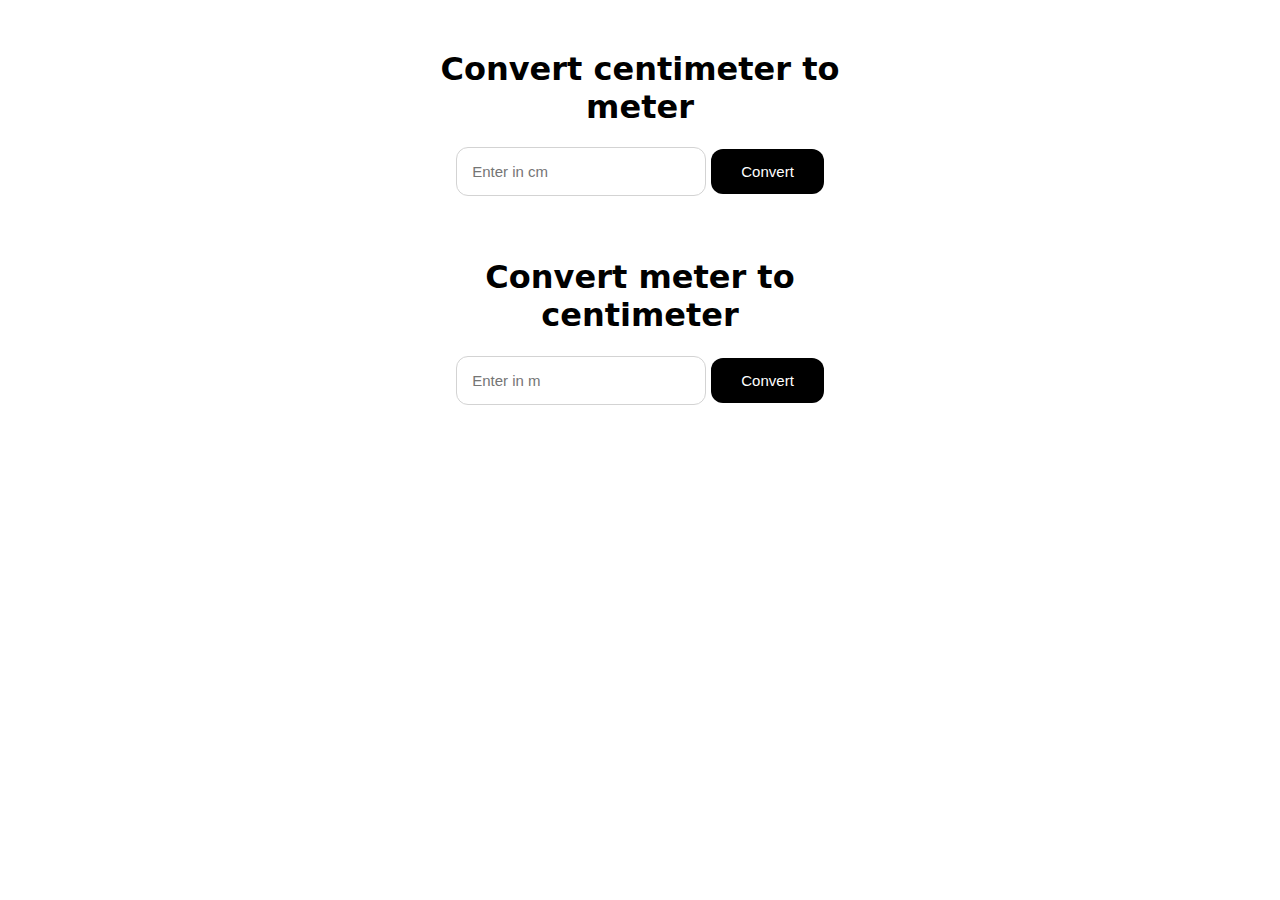
<file: cm to mt/index.html>
<!DOCTYPE html>
<html lang="en">
  <head>
    <meta charset="UTF-8" />
    <meta name="viewport" content="width=device-width, initial-scale=1.0" />
    <title>converter</title>
    <link rel="stylesheet" href="styles.css" />
  </head>
  <body>
    <div class="container">
      <h1 class="heading">Convert centimeter to meter</h1>
      <input
        id="Centi"
        type="text"
        placeholder="Enter in cm"
      />
      <button class="btn" id="convert" onclick="convert()">Convert</button>
      <h2 id="result"></h2>
    </div>


    <div class="container">
      <h1 class="heading">Convert meter to centimeter</h1>
      <input
        id="metre"
        type="text"
        placeholder="Enter in m"
      />
      <button class="btn" id="convert2" onclick="convert2()">Convert</button>
      <h2 id="result2"></h2>
    </div>
    <script src="script.js"></script>
  </body>
</html>
</file>
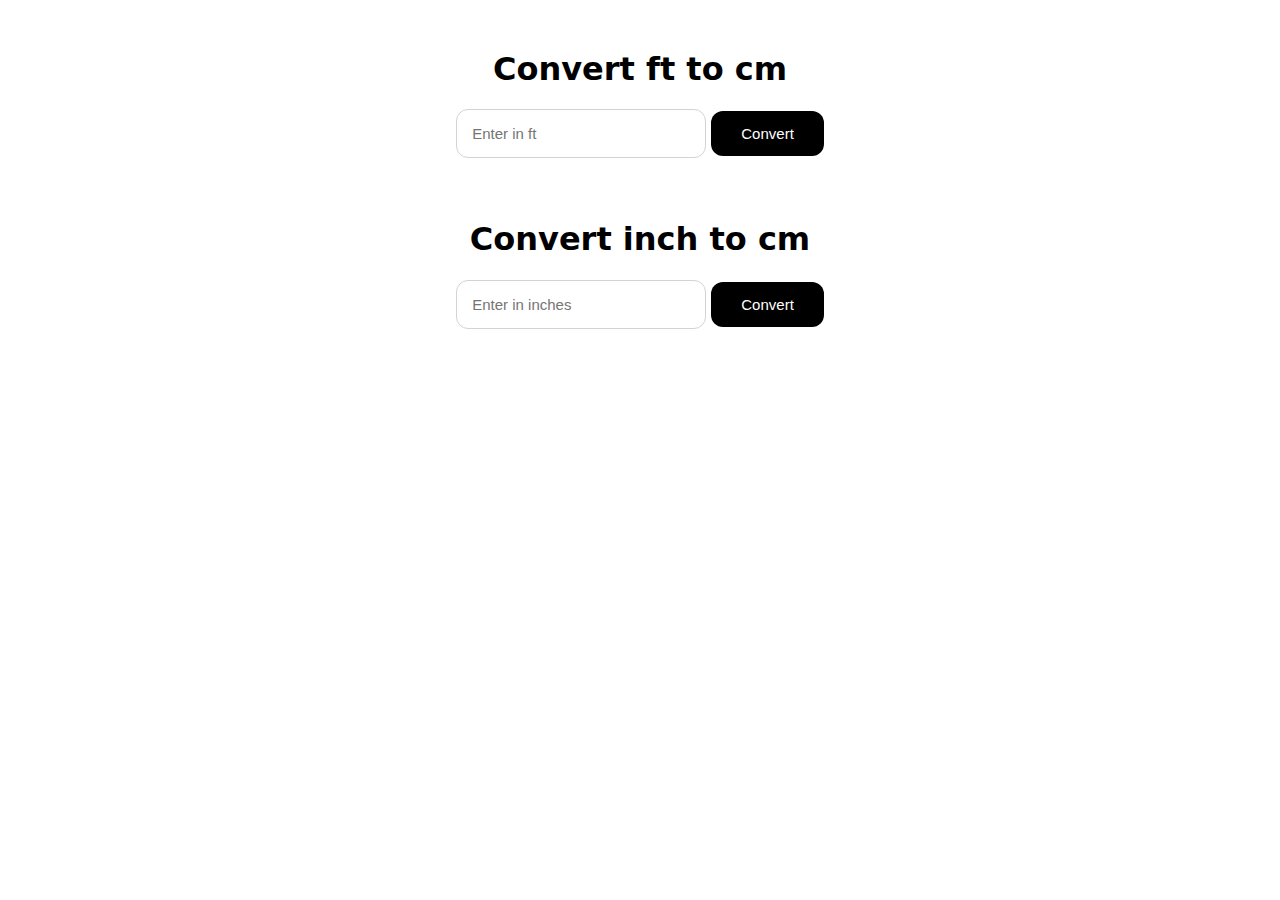
<file: ft to cm/index.html>
<!DOCTYPE html>
<html lang="en">
<head>
    <meta charset="UTF-8">
    <meta name="viewport" content="width=device-width, initial-scale=1.0">
    <title>ft To cm</title>
    <link rel="stylesheet" href="styles.css">
</head>
<body>
    <!--Ft to cm-->
    <div class="container">
        <h1 class="heading">Convert ft to cm</h1>
      <input
        id="ft"
        type="text"
        placeholder="Enter in ft"
      />
      <button class="btn" id="convert" onclick="convert()">Convert</button>
      <h2 id="result"></h2>
    </div>
      <!--inches to cm-->
    <div class="container">
        <h1 class="heading">Convert inch to cm</h1>
      <input
        id="inch"
        type="text"
        placeholder="Enter in inches"
      />
      <button class="btn" id="convert2" onclick="convert2()">Convert</button>
      <h2 id="result2"></h2>
    </div>
    <script src="script.js"></script>
</body>
</html>
</file>
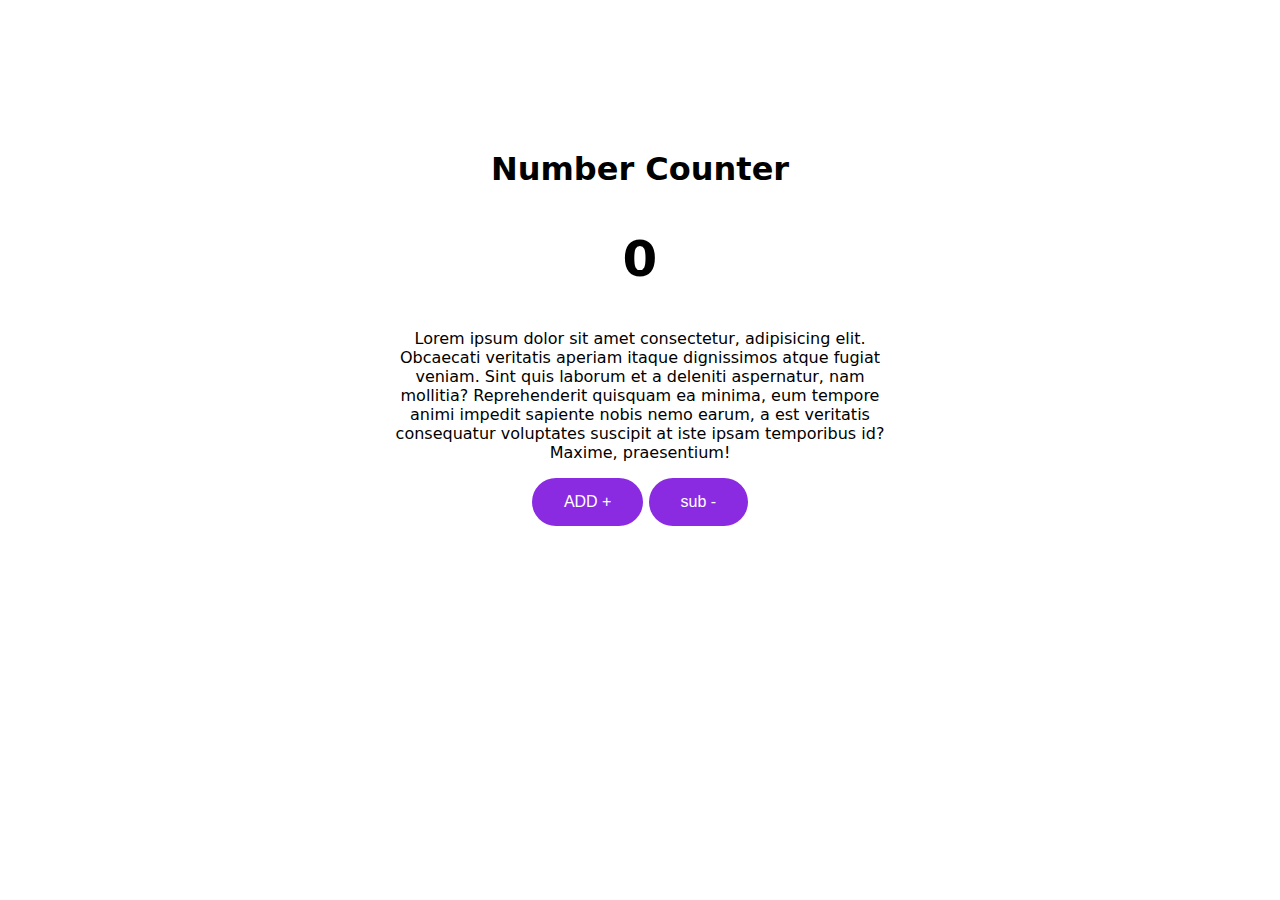
<file: number counter/index.html>
<!DOCTYPE html>
<html lang="en">
<head>
    <meta charset="UTF-8">
    <meta name="viewport" content="width=device-width, initial-scale=1.0">
    <title>Number Converter</title>
    <link rel="stylesheet" href="styles.css">
</head>
<body>
    <h1 class="heading">
        Number Counter
    </h1>
    <h2 class="numb" id="numb">0</h2>
    <p>Lorem ipsum dolor sit amet consectetur, adipisicing elit. Obcaecati veritatis aperiam itaque dignissimos atque fugiat veniam. Sint quis laborum et a deleniti aspernatur, nam mollitia? Reprehenderit quisquam ea minima, eum tempore animi impedit sapiente nobis nemo earum, a est veritatis consequatur voluptates suscipit at iste ipsam temporibus id? Maxime, praesentium!</p>
    <button onclick="add()" class="btn" id="btn">ADD +</button>
    <button onclick="sub()" class="btn" id="btn">sub -</button>
    
    <script src="script.js"></script>
</body>
</html>
</file>
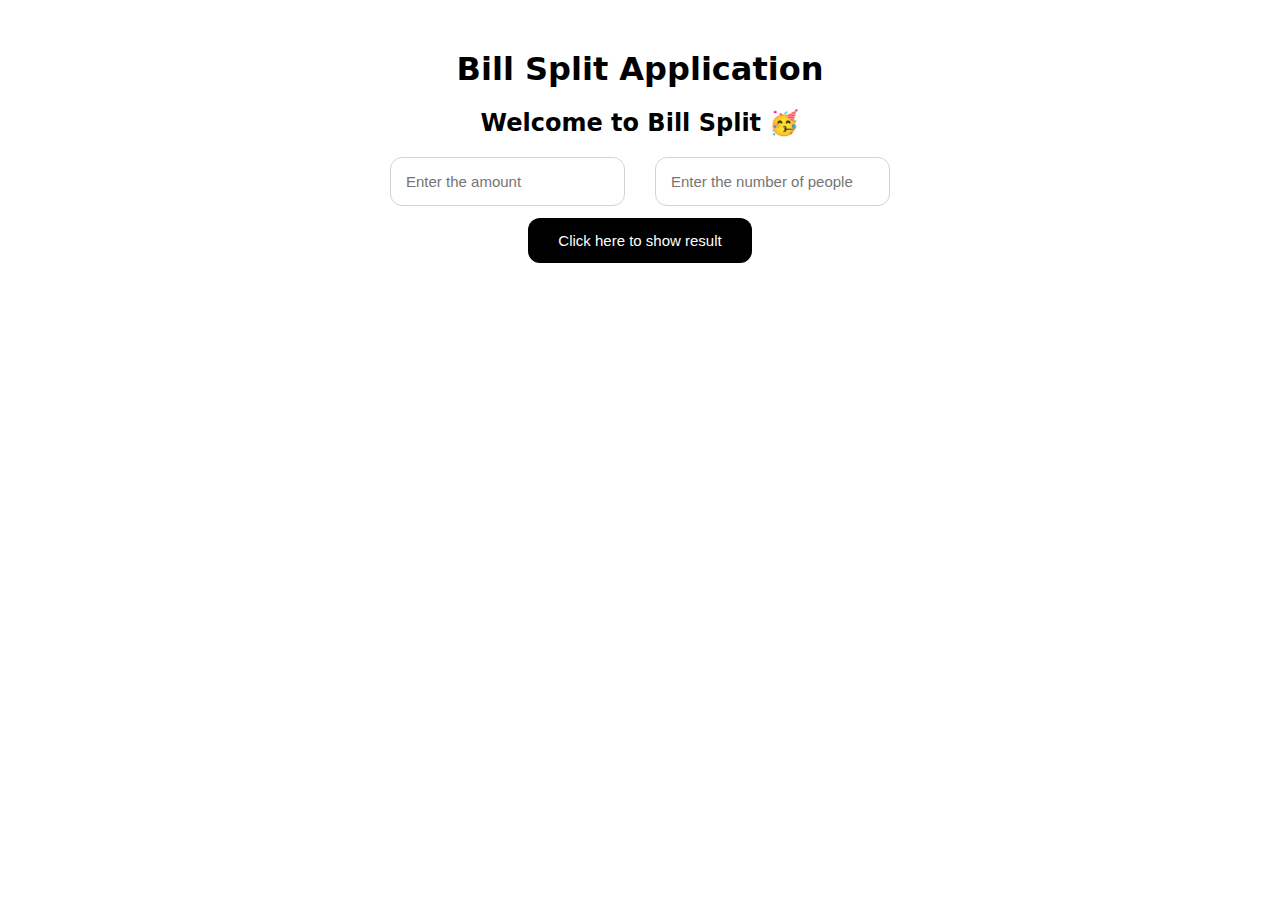
<file: Split bill calculator/index.html>
<!DOCTYPE html>
<html lang="en">
  <head>
    <meta charset="UTF-8" />
    <meta name="viewport" content="width=device-width, initial-scale=1.0" />
    <title>Split Bill</title>
    <link rel="stylesheet" href="styles.css" />
  </head>
  <body>
    <div class="container">
      <h1 class="heading">Bill Split Application</h1>
      <h2 id="result">Welcome to Bill Split 🥳</h2>
      <div class="flex">
        <input id="amount" type="text" placeholder="Enter the amount" />
        <input
          id="people"
          type="text"
          placeholder="Enter the number of people"
        />
      </div>
      <button onclick="split()" class="display" id="display">
        Click here to show result
      </button>
    </div>
    <script src="script.js"></script>
  </body>
</html>
</file>
<file: cm to mt/styles.css>
body{
    font-family: system-ui, -apple-system, BlinkMacSystemFont, 'Segoe UI', Roboto, Oxygen, Ubuntu, Cantarell, 'Open Sans', 'Helvetica Neue', sans-serif;
}

.container{
    width:500px;
    margin: 50px auto;
    text-align: center;
}

input{
    width:50%;
    box-sizing: border-box;
    padding: 15px;
    border-radius: 12px;
    margin-bottom: 12px;
    border: 1px solid lightgrey;
    font-size: 15px;
}
input:focus{
    border: 1px solid royalblue;
    outline:none;
}

.btn{
    background-color: black;
    color: white;
    padding: 14px 30px;
    border:none;
    border-radius:12px;
    cursor: pointer;
    font-size: 15px;
}
h2{
    font-size:30px;
    color: navy;

}
</file>
<file: ft to cm/styles.css>
body{
    font-family: system-ui, -apple-system, BlinkMacSystemFont, 'Segoe UI', Roboto, Oxygen, Ubuntu, Cantarell, 'Open Sans', 'Helvetica Neue', sans-serif;
}

.container{
    width:500px;
    margin: 50px auto;
    text-align: center;
}

input{
    width:50%;
    box-sizing: border-box;
    padding: 15px;
    border-radius: 12px;
    margin-bottom: 12px;
    border: 1px solid lightgrey;
    font-size: 15px;
}
input:focus{
    border: 1px solid royalblue;
    outline:none;
}

.btn{
    background-color: black;
    color: white;
    padding: 14px 30px;
    border:none;
    border-radius:12px;
    cursor: pointer;
    font-size: 15px;
}
h2{
    font-size:30px;
    color: navy;

}
</file>
<file: number counter/styles.css>
body{
    width:500px;
    text-align: center;
    margin:auto;
    margin-top:150px;
    font-family: system-ui, -apple-system, BlinkMacSystemFont, 'Segoe UI', Roboto, Oxygen, Ubuntu, Cantarell, 'Open Sans', 'Helvetica Neue', sans-serif;
    
}
h2{
    font-size: 50px;
}

.btn{
    background-color:blueviolet;
    color:white;
    padding:15px 32px;
    border-radius:40px;
    font-size: 16px;
    border-style: none;

}
</file>
<file: Split bill calculator/styles.css>
body{
    font-family:system-ui, -apple-system, BlinkMacSystemFont, 'Segoe UI', Roboto, Oxygen, Ubuntu, Cantarell, 'Open Sans', 'Helvetica Neue', sans-serif
}

.container{
    width:500px;
    margin: 50px auto;
    text-align: center;
}

input{
    width:50%;
    box-sizing: border-box;
    padding: 15px;
    border-radius: 12px;
    margin-bottom: 12px;
    border: 1px solid lightgrey;
    font-size: 15px;
}
input:focus{
    border: 1px solid royalblue;
    outline:none;
}
.display{
    background-color: black;
    color: white;
    padding: 14px 30px;
    border:none;
    border-radius:12px;
    cursor: pointer;
    font-size: 15px;
}
.flex{
    display: flex;
    gap:30px;
}
</file>
